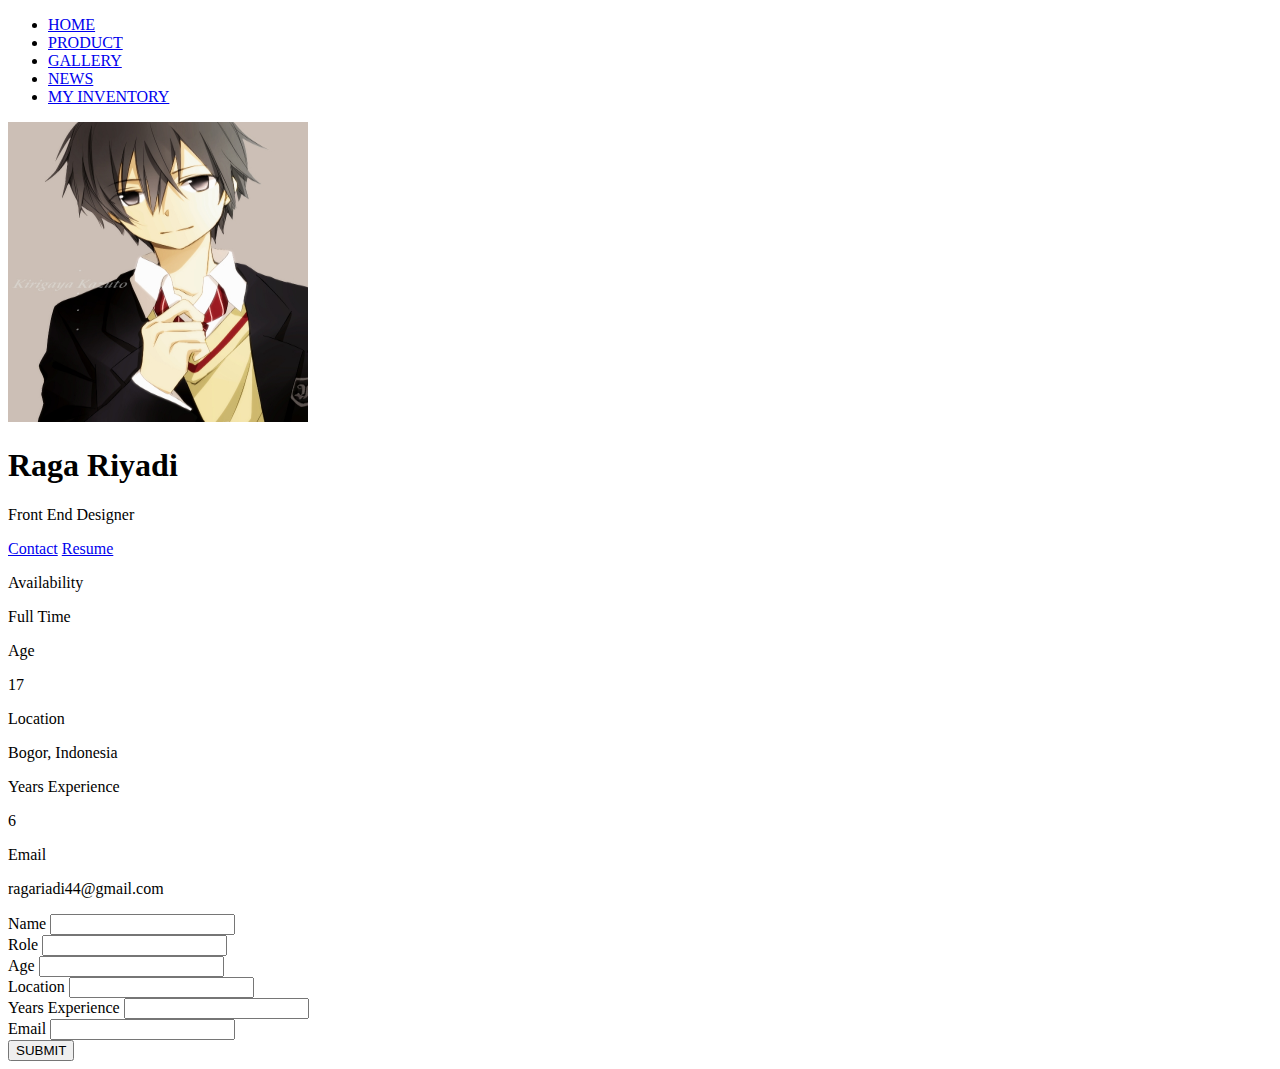
<file: css/scource 1/index.html>
<!DOCTYPE html>
<html>
<head>
	<title>Profil Saya</title>
	
	<title>Profile Page</title>
	<link rel="stylesheet"  href="style.css">

</head>
<body>
	<nav>
		<ul>
			<li><a href="#">HOME</a></li>
			<li><a href="#">PRODUCT</a></li>
			<li><a href="#">GALLERY</a></li>
			<li><a href="#">NEWS</a></li>
			<li><a href="#">MY INVENTORY</a></li>
		</ul>
	</nav>

	<section>
		<div>
			<img id="arkademy-class"  src="profile.jpg" alt="Gambar Profile">
		</div>
		<div>
			<h1>Raga Riyadi</h1>
			<p>Front End Designer</p>
			<a href="#">Contact</a>
			<a href="#">Resume</a>
		</div>
		<div>
			<div>
				<p>Availability</p>
				<p>Full Time</p>
			</div>
			<div>
				<p>Age</p>
				<p>17</p>
			</div>
			<div>
				<p>Location</p>
				<p>Bogor, Indonesia</p>
			</div>
			<div>
				<p>Years Experience</p>
				<p>6</p>
			</div>
			<div>
				<p>Email</p>
				<p>ragariadi44@gmail.com</p>
			</div>
		</div>
	</section>

<section>
	<form method "#" "#">
		<div>
			<label>Name</label>
			<input type="text" name="name" >
		</div>
		<div>
			<label>Role</label>
			<input type="text" name="role">
		</div>
		<div>
			<label>Age</label>
			<input type="number" name="age">
		</div>
		<div>
			<label>Location</label>
			<input type="text" name="location">
		</div>
		<div>
			<label>Years Experience</label>
			<input type="text" name="years">
		</div>
		<div>
			<label>Email</label>
			<input type="text" name="email">
		</div>
		<div>
			<input type="submit" name="submit" value="SUBMIT">
		</div>
	</form>	
</section>

</body>
</html>
</file>
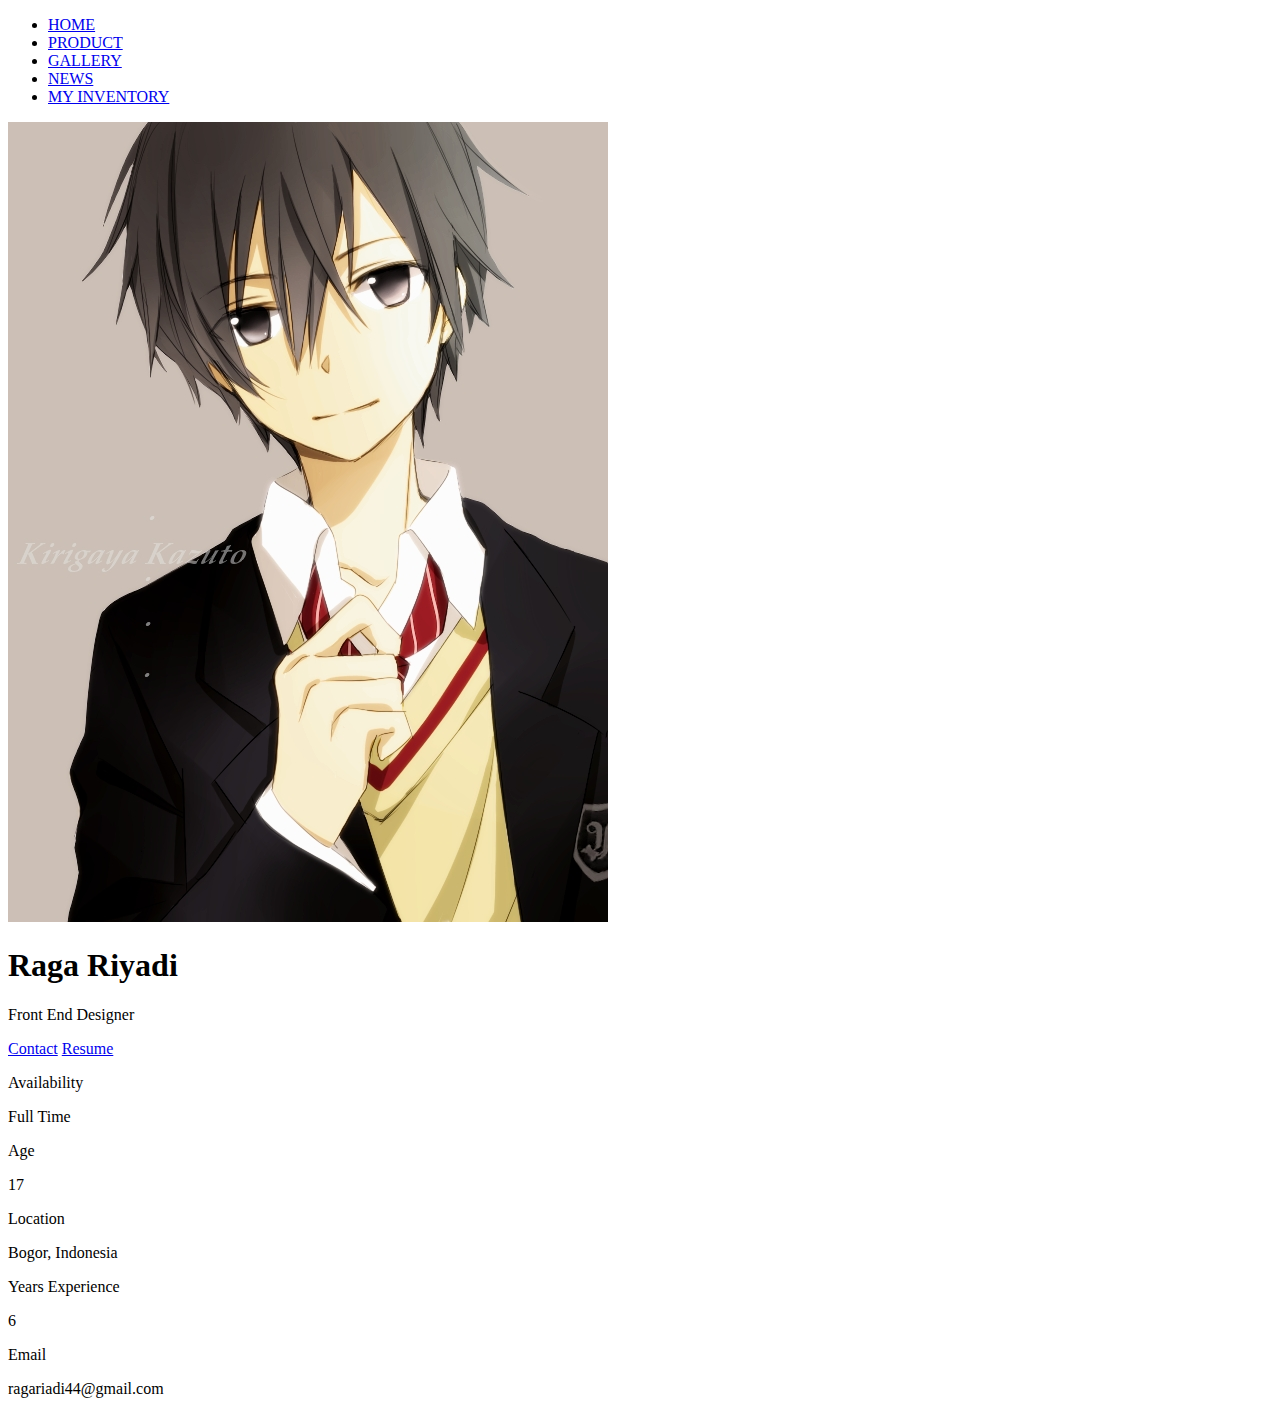
<file: html/scour 3/index.html>
<!DOCTYPE html>
<html>
<head>
	<title>Profil Saya</title>
</head>
<body>
	<nav>
		<ul>
			<li><a href="#">HOME</a></li>
			<li><a href="#">PRODUCT</a></li>
			<li><a href="#">GALLERY</a></li>
			<li><a href="#">NEWS</a></li>
			<li><a href="#">MY INVENTORY</a></li>
		</ul>
	</nav>

	<section>
		<div>
			<img src="profile.jpg" alt="Gambar Profile">
		</div>
		<div>
			<h1>Raga Riyadi</h1>
			<p>Front End Designer</p>
			<a href="#">Contact</a>
			<a href="#">Resume</a>
		</div>
		<div>
			<div>
				<p>Availability</p>
				<p>Full Time</p>
			</div>
			<div>
				<p>Age</p>
				<p>17</p>
			</div>
			<div>
				<p>Location</p>
				<p>Bogor, Indonesia</p>
			</div>
			<div>
				<p>Years Experience</p>
				<p>6</p>
			</div>
			<div>
				<p>Email</p>
				<p>ragariadi44@gmail.com</p>
			</div>
		</div>
	</section>



</body>
</html>
</file>
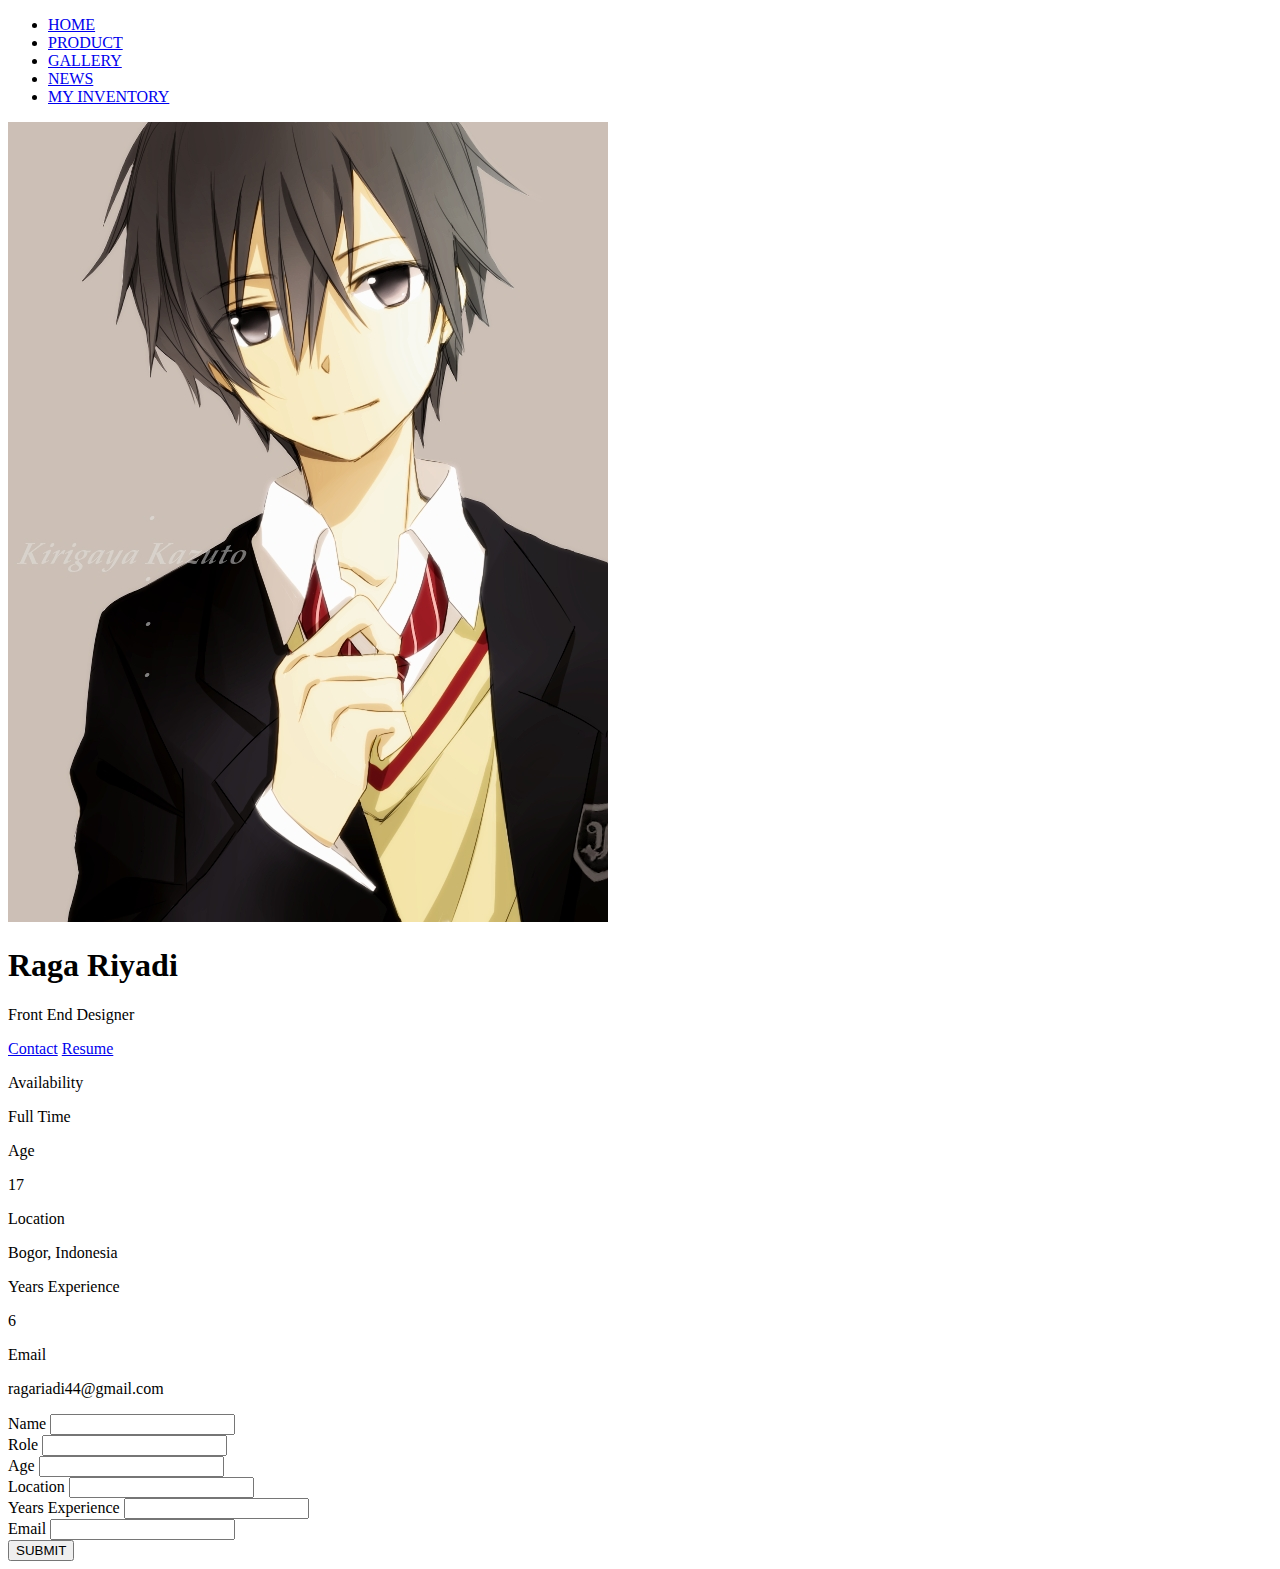
<file: html/scour 4/index.html>
<!DOCTYPE html>
<html>
<head>
	<title>Profil Saya</title>
</head>
<body>
	<nav>
		<ul>
			<li><a href="#">HOME</a></li>
			<li><a href="#">PRODUCT</a></li>
			<li><a href="#">GALLERY</a></li>
			<li><a href="#">NEWS</a></li>
			<li><a href="#">MY INVENTORY</a></li>
		</ul>
	</nav>

	<section>
		<div>
			<img src="profile.jpg" alt="Gambar Profile">
		</div>
		<div>
			<h1>Raga Riyadi</h1>
			<p>Front End Designer</p>
			<a href="#">Contact</a>
			<a href="#">Resume</a>
		</div>
		<div>
			<div>
				<p>Availability</p>
				<p>Full Time</p>
			</div>
			<div>
				<p>Age</p>
				<p>17</p>
			</div>
			<div>
				<p>Location</p>
				<p>Bogor, Indonesia</p>
			</div>
			<div>
				<p>Years Experience</p>
				<p>6</p>
			</div>
			<div>
				<p>Email</p>
				<p>ragariadi44@gmail.com</p>
			</div>
		</div>
	</section>

<section>
	<form method "#" "#">
		<div>
			<label>Name</label>
			<input type="text" name="name" >
		</div>
		<div>
			<label>Role</label>
			<input type="text" name="role">
		</div>
		<div>
			<label>Age</label>
			<input type="number" name="age">
		</div>
		<div>
			<label>Location</label>
			<input type="text" name="location">
		</div>
		<div>
			<label>Years Experience</label>
			<input type="text" name="years">
		</div>
		<div>
			<label>Email</label>
			<input type="text" name="email">
		</div>
		<div>
			<input type="submit" name="submit" value="SUBMIT">
		</div>
	</form>	
</section>

</body>
</html>
</file>
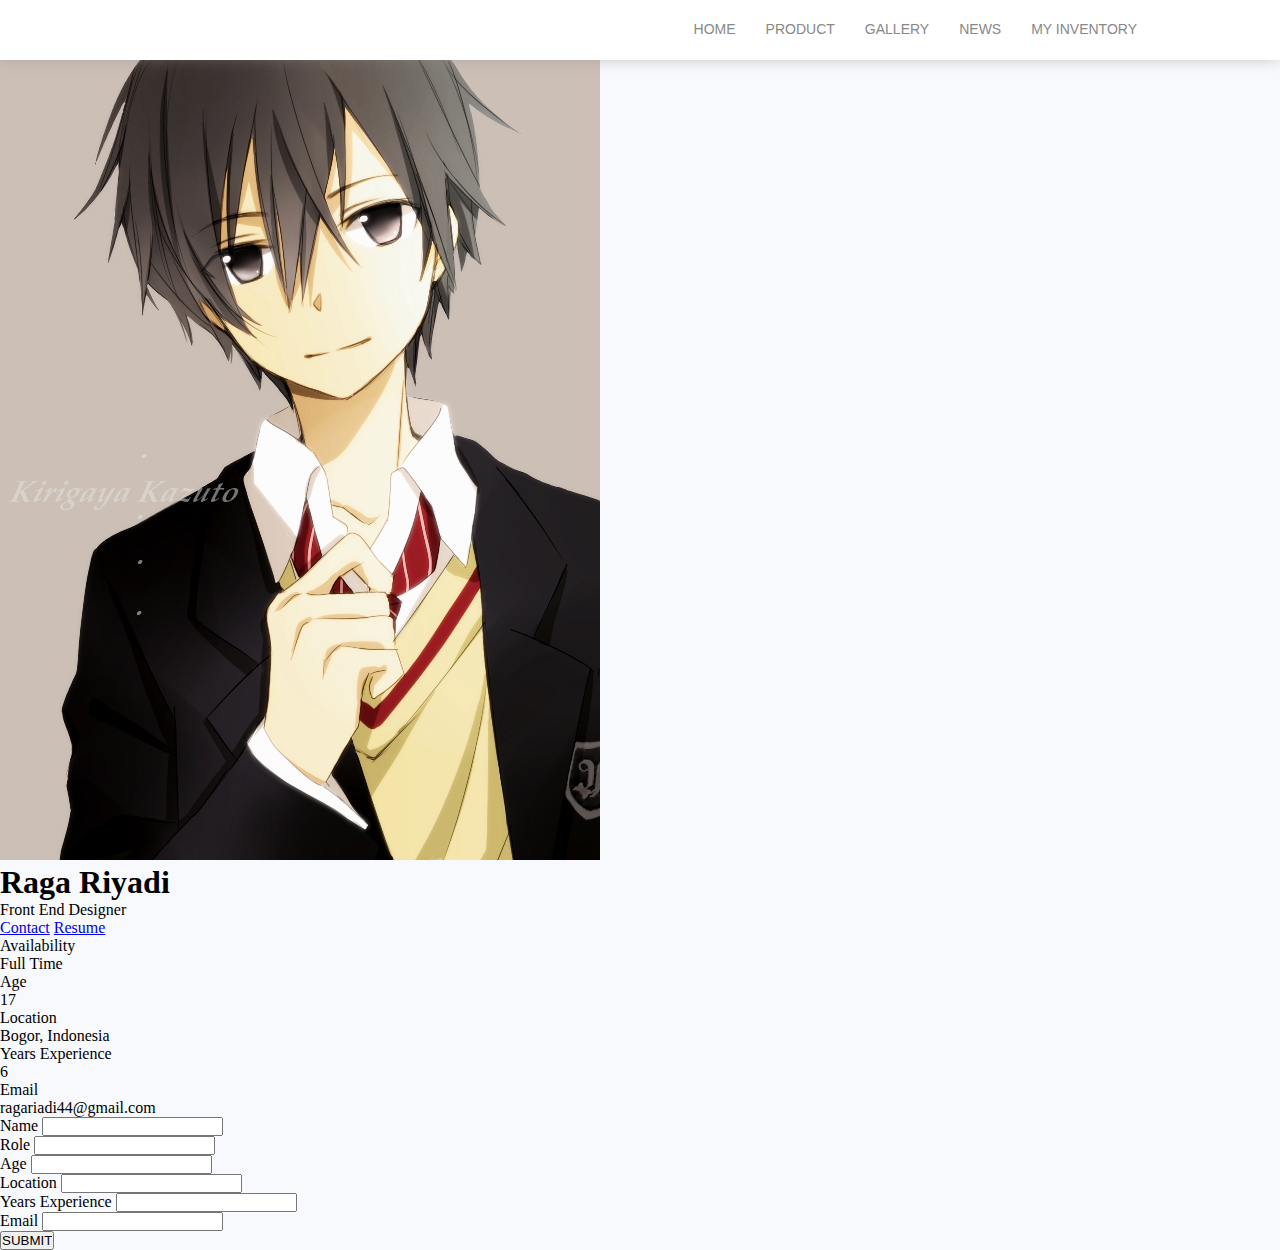
<file: css/scource 2/assets/index.html>
<!DOCTYPE html>
<html>
<head>
	<title>Profil Saya</title>
	
	<title>Profile Page</title>
	<link rel="stylesheet"  href="css/style.css">
 
</head>
<body>
	<nav>
		<dir class="menu-mobile">
			<a href="#">Menu</a>
		</dir>
		<ul>
			<li><a href="#">HOME</a></li>
			<li><a href="#">PRODUCT</a></li>
			<li><a href="#">GALLERY</a></li>
			<li><a href="#">NEWS</a></li>
			<li><a href="#">MY INVENTORY</a></li>
		</ul>
	</nav>

	<section>
		<div>
			<img id="arkademy-class"  src="img/profile.jpg" alt="Gambar Profile">
		</div>
		<div>
			<h1>Raga Riyadi</h1>
			<p>Front End Designer</p>
			<a href="#">Contact</a>
			<a href="#">Resume</a>
		</div>
		<div>
			<div>
				<p>Availability</p>
				<p>Full Time</p>
			</div>
			<div>
				<p>Age</p>
				<p>17</p>
			</div>
			<div>
				<p>Location</p>
				<p>Bogor, Indonesia</p>
			</div>
			<div>
				<p>Years Experience</p>
				<p>6</p>
			</div>
			<div>
				<p>Email</p>
				<p>ragariadi44@gmail.com</p>
			</div>
		</div>
	</section>

<section>
	<form method "#" "#">
		<div>
			<label>Name</label>
			<input type="text" name="name" >
		</div>
		<div>
			<label>Role</label>
			<input type="text" name="role">
		</div>
		<div>
			<label>Age</label>
			<input type="number" name="age">
		</div>
		<div>
			<label>Location</label>
			<input type="text" name="location">
		</div>
		<div>
			<label>Years Experience</label>
			<input type="text" name="years">
		</div>
		<div>
			<label>Email</label>
			<input type="text" name="email">
		</div>
		<div>
			<input type="submit" name="submit" value="SUBMIT">
		</div>
	</form>	
</section>

</body>
</html>
</file>
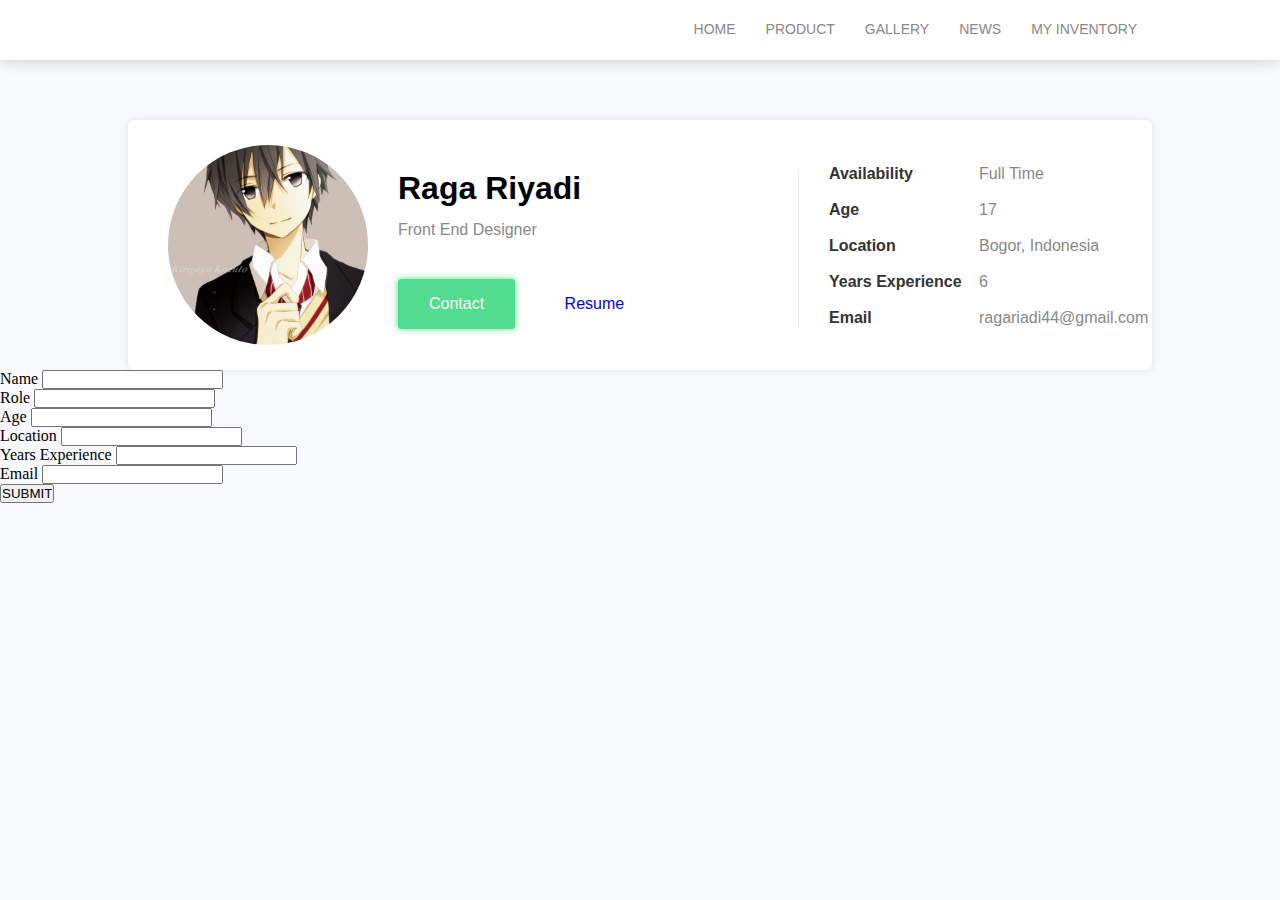
<file: css/scource 3/assets/index.html>
<!DOCTYPE html>
<html>
<head>
	<title>Profil Saya</title>
	
	<title>Profile Page</title>
	<link rel="stylesheet"  href="css/style.css">
 
</head>
<body>
	<nav>
		<dir class="menu-mobile">
			<a href="#">Menu</a>
		</dir>
		<ul>
			<li><a href="#">HOME</a></li>
			<li><a href="#">PRODUCT</a></li>
			<li><a href="#">GALLERY</a></li>
			<li><a href="#">NEWS</a></li>
			<li><a href="#">MY INVENTORY</a></li>
		</ul>
	</nav>

	<section id="box-profile">
		<div class="img-profile">
			<div class="photo" style="background-image: url(img/profile.jpg);"></div>
		</div>
		<div class="description">
			<h1>Raga Riyadi</h1>
			<p>Front End Designer</p>
			<a href="#" class="button bg-green">Contact</a>
			<a href="#" class="button border-blue">Resume</a>
		</div>
		<div class="information">
			<div class="data">
				<p class="field">Availability</p>
				<p class="text-gray">Full Time</p>
			</div>
			<div class="data">
				<p class="field">Age</p>
				<p class="text-gray">17</p>
			</div>
			<div class="data">
				<p class="field">Location</p>
				<p class="text-gray">Bogor, Indonesia</p>
			</div> 
			<div class="data">
				<p class="field">Years Experience</p>
				<p class="text-gray">6</p>
			</div>
			<div class="data">
				<p class="field">Email</p>
				<p class="text-gray">ragariadi44@gmail.com</p>
			</div>
		</div>
	</section>

<section>
	<form method "#" "#">
		<div>
			<label>Name</label>
			<input type="text" name="name" >
		</div>
		<div>
			<label>Role</label>
			<input type="text" name="role">
		</div>
		<div>
			<label>Age</label>
			<input type="number" name="age">
		</div>
		<div>
			<label>Location</label>
			<input type="text" name="location">
		</div>
		<div>
			<label>Years Experience</label>
			<input type="text" name="years">
		</div>
		<div>
			<label>Email</label>
			<input type="text" name="email">
		</div>
		<div>
			<input type="submit" name="submit" value="SUBMIT">
		</div>
	</form>	
</section>

</body>
</html>
</file>
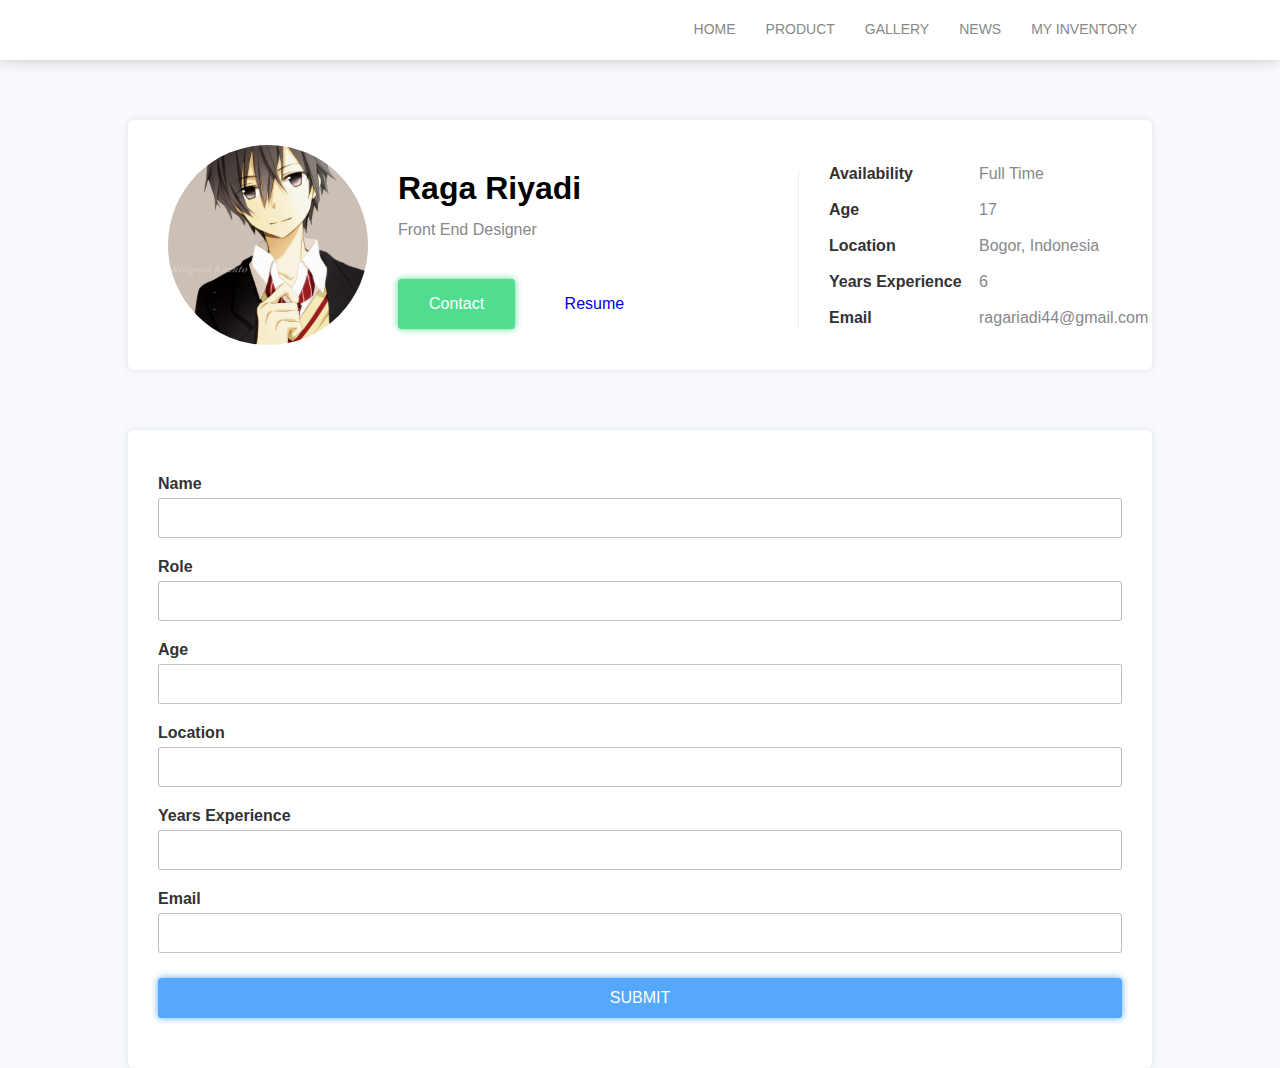
<file: css/scource 4/assets/index.html>
<!DOCTYPE html>
<html>
<head>
	<title>Profil Saya</title>
	
	<title>Profile Page</title>
	<link rel="stylesheet"  href="css/style.css">
 
</head>
<body>
	<nav>
		<dir class="menu-mobile">
			<a href="#">Menu</a>
		</dir>
		<ul>
			<li><a href="#">HOME</a></li>
			<li><a href="#">PRODUCT</a></li>
			<li><a href="#">GALLERY</a></li>
			<li><a href="#">NEWS</a></li>
			<li><a href="#">MY INVENTORY</a></li>
		</ul>
	</nav>

	<section id="box-profile">
		<div class="img-profile">
			<div class="photo" style="background-image: url(img/profile.jpg);"></div>
		</div>
		<div class="description">
			<h1>Raga Riyadi</h1>
			<p>Front End Designer</p>
			<a href="#" class="button bg-green">Contact</a>
			<a href="#" class="button border-blue">Resume</a>
		</div>
		<div class="information">
			<div class="data">
				<p class="field">Availability</p>
				<p class="text-gray">Full Time</p>
			</div>
			<div class="data">
				<p class="field">Age</p>
				<p class="text-gray">17</p>
			</div>
			<div class="data">
				<p class="field">Location</p>
				<p class="text-gray">Bogor, Indonesia</p>
			</div> 
			<div class="data">
				<p class="field">Years Experience</p>
				<p class="text-gray">6</p>
			</div>
			<div class="data">
				<p class="field">Email</p>
				<p class="text-gray">ragariadi44@gmail.com</p>
			</div>
		</div>
	</section>

<section id="input-form">
	<form method "#" "#">
		<div class="form">
			<label>Name</label>
			<input type="text" name="name" >
		</div>
		<div class="form">
			<label>Role</label>
			<input type="text" name="role">
		</div>
		<div class="form">
			<label>Age</label>
			<input type="number" name="age">
		</div>
		<div class="form">
			<label>Location</label>
			<input type="text" name="location">
		</div>
		<div class="form">
			<label>Years Experience</label>
			<input type="text" name="years">
		</div>
		<div class="form">
			<label>Email</label>
			<input type="text" name="email">
		</div>
		<div class="form">
			<input type="submit" name="submit" value="SUBMIT" class="bg-blue">
		</div>
	</form>	
</section>

</body>
</html>
</file>
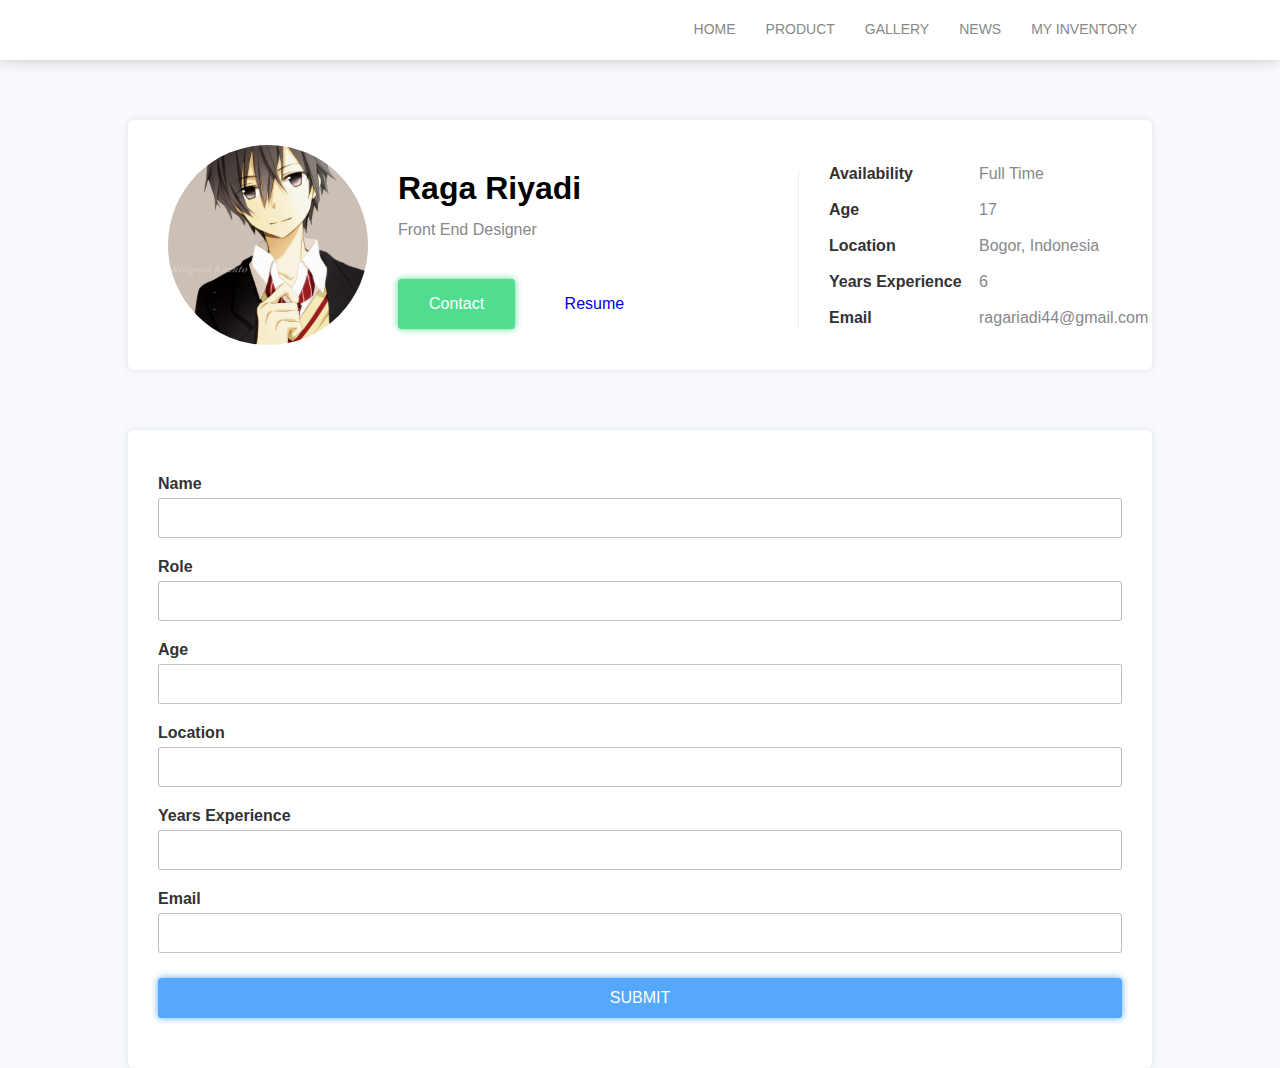
<file: css/scource 5/assets/index.html>
<!DOCTYPE html>
<html>
<head>
	<title>Profile Page</title>
	<meta name="viewport" content="width=device-width,initial-scale=1.0">
	<link rel="stylesheet"  href="css/style.css">
 
</head>
<body>
	<nav>
		<dir class="menu-mobile">
			<a href="#">Menu</a>
		</dir>
		<ul>
			<li><a href="#">HOME</a></li>
			<li><a href="#">PRODUCT</a></li>
			<li><a href="#">GALLERY</a></li>
			<li><a href="#">NEWS</a></li>
			<li><a href="#">MY INVENTORY</a></li>
		</ul>
	</nav>

	<section id="box-profile">
		<div class="img-profile">
			<div class="photo" style="background-image: url(img/profile.jpg);"></div>
		</div>
		<div class="description">
			<h1>Raga Riyadi</h1>
			<p>Front End Designer</p>
			<a href="#" class="button bg-green">Contact</a>
			<a href="#" class="button border-blue">Resume</a>
		</div>
		<div class="information">
			<div class="data">
				<p class="field">Availability</p>
				<p class="text-gray">Full Time</p>
			</div>
			<div class="data">
				<p class="field">Age</p>
				<p class="text-gray">17</p>
			</div>
			<div class="data">
				<p class="field">Location</p>
				<p class="text-gray">Bogor, Indonesia</p>
			</div> 
			<div class="data">
				<p class="field">Years Experience</p>
				<p class="text-gray">6</p>
			</div>
			<div class="data">
				<p class="field">Email</p>
				<p class="text-gray">ragariadi44@gmail.com</p>
			</div>
		</div>
	</section>

<section id="input-form">
	<form method "#" "#">
		<div class="form">
			<label>Name</label>
			<input type="text" name="name" >
		</div>
		<div class="form">
			<label>Role</label>
			<input type="text" name="role">
		</div>
		<div class="form">
			<label>Age</label>
			<input type="number" name="age">
		</div>
		<div class="form">
			<label>Location</label>
			<input type="text" name="location">
		</div>
		<div class="form">
			<label>Years Experience</label>
			<input type="text" name="years">
		</div>
		<div class="form">
			<label>Email</label>
			<input type="text" name="email">
		</div>
		<div class="form">
			<input type="submit" name="submit" value="SUBMIT" class="bg-blue">
		</div>
	</form>	
</section>

</body>
</html>
</file>
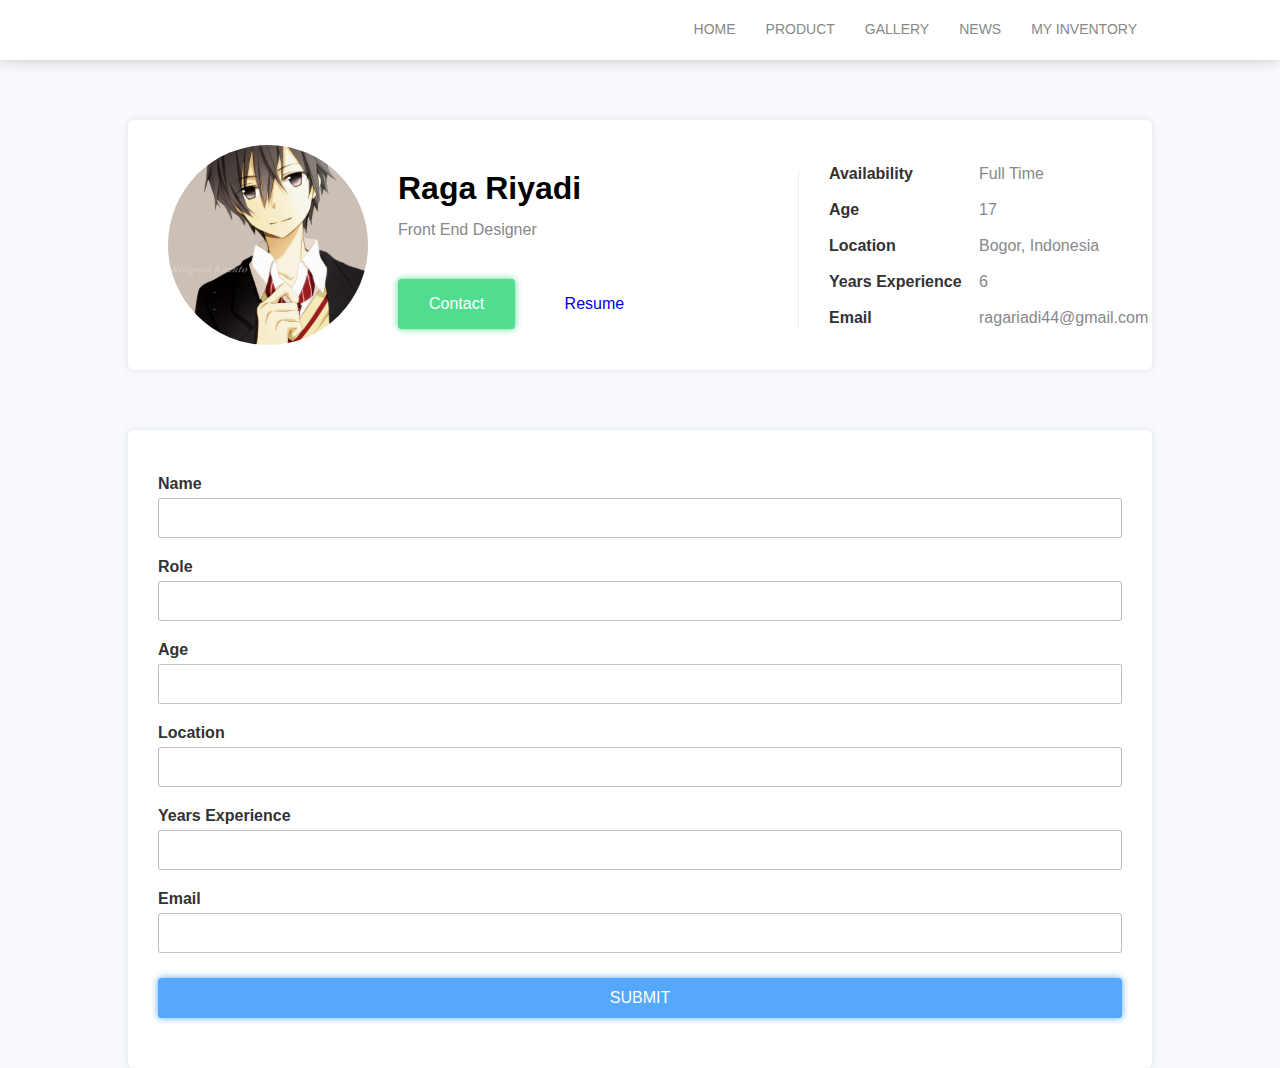
<file: Java Script/scource 1/assets/index.html>
<!DOCTYPE html>
<html>
<head>
	<title>Profile Page</title>
	<meta name="viewport" content="width=device-width,initial-scale=1.0">
	<link rel="stylesheet"  href="css/style.css">
</head>
<body>
	<nav>
		<dir class="menu-mobile">
			<a href="#" onclick="showMenu()">Menu</a>
		</dir>
		<ul id="menu">
			<li><a href="#">HOME</a></li>
			<li><a href="#">PRODUCT</a></li>
			<li><a href="#">GALLERY</a></li>
			<li><a href="#">NEWS</a></li>
			<li><a href="#">MY INVENTORY</a></li>
		</ul>
	</nav>

	<section id="box-profile">
		<div class="img-profile">
			<div class="photo" style="background-image: url(img/profile.jpg);"></div>

		</div>
		<div class="description">
			<h1>Raga Riyadi</h1>
			<p>Front End Designer</p>
			<a href="#" class="button bg-green">Contact</a>
			<a href="#" class="button border-blue">Resume</a>
		</div>
		<div class="information">
			<div class="data">
				<p class="field">Availability</p>
				<p class="text-gray">Full Time</p>
			</div>
			<div class="data">
				<p class="field">Age</p>
				<p class="text-gray">17</p>
			</div>
			<div class="data">
				<p class="field">Location</p>
				<p class="text-gray">Bogor, Indonesia</p>
			</div> 
			<div class="data">
				<p class="field">Years Experience</p>
				<p class="text-gray">6</p>
			</div>
			<div class="data">
				<p class="field">Email</p>
				<p class="text-gray">ragariadi44@gmail.com</p>
			</div>
		</div>
	</section>

<section id="input-form">
	<form method "#" "#">
		<div class="form">
			<label>Name</label>
			<input type="text" name="name" >
		</div>
		<div class="form">
			<label>Role</label>
			<input type="text" name="role">
		</div>
		<div class="form">
			<label>Age</label>
			<input type="number" name="age">
		</div>
		<div class="form">
			<label>Location</label>
			<input type="text" name="location">
		</div>
		<div class="form">
			<label>Years Experience</label>
			<input type="text" name="years">
		</div>
		<div class="form">
			<label>Email</label>
			<input type="text" name="email">
		</div>
		<div class="form">
			<input type="submit" name="submit" value="SUBMIT" class="bg-blue">
		</div>
	</form>	
</section>

<script>
	function showMenu(){
		var menu = document.getElementById("menu");
		var box = document.getElementById("box-profile");

		if(menu.style.display === "block"){
			menu.style.display = "none";
			box.style.paddingTop = "0px";
		}else{
			menu.style.display = "block";
			box.style.paddingTop = "125px";
		}
	}
</script>


</body>
</html>
</file>
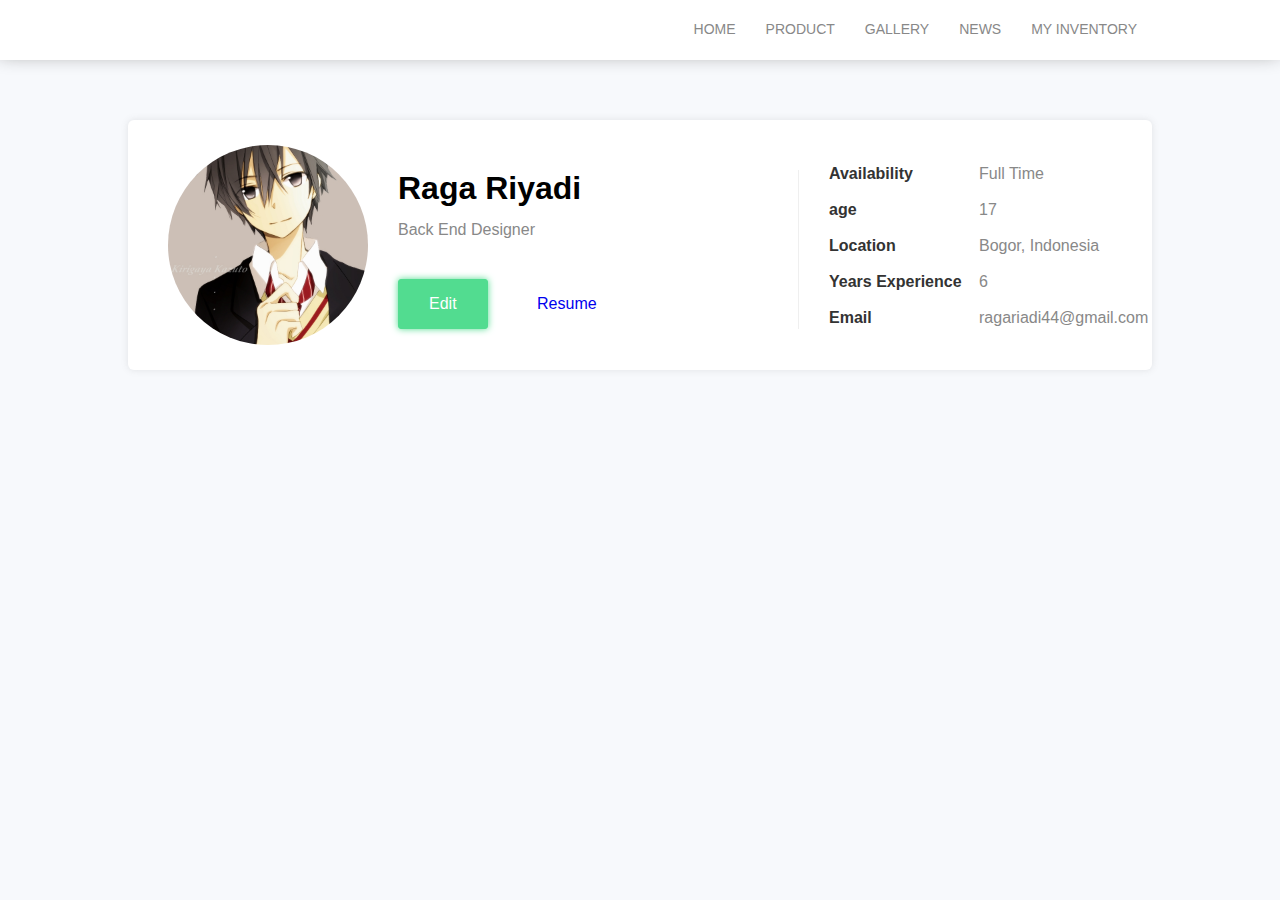
<file: Java Script/scource 2/assets/index.html>
<!DOCTYPE html>
<html>
<head>
	<title>Profile Page</title>
	<meta name="viewport" content="width=device-width,initial-scale=1.0">
	<link rel="stylesheet"  href="css/style.css">
</head>
<body>
	<nav>
		<dir class="menu-mobile">
			<a href="#" onclick="showMenu()">Menu</a>
		</dir>
		<ul id="menu">
			<li><a href="#">HOME</a></li>
			<li><a href="#">PRODUCT</a></li>
			<li><a href="#">GALLERY</a></li>
			<li><a href="#">NEWS</a></li>
			<li><a href="#">MY INVENTORY</a></li>
		</ul>
	</nav>

	<section id="box-profile">
		<div class="img-profile">
			<div class="photo" style="background-image: url(img/profile.jpg);"></div>

		</div>
		<div class="description">
			<h1 id="pName">Raga Riyadi</h1>
			<p id="pRole">Back End Designer</p>
			<a href="#input-form" class="button bg-green" onclick="editForm()">Edit</a>
			<a href="#" class="button border-blue">Resume</a>
		</div>
		<div class="information">
			<div class="data">
				<p class="field">Availability</p>
				<p id="pAvailable" class="text-gray">Full Time</p>
			</div>
			<div class="data">
				<p class="field">age</p>
				<p id="pAge" class="text-gray">17</p>
			</div>
			<div class="data">
				<p class="field">Location</p>
				<p id="pLocation" class="text-gray">Bogor, Indonesia</p>
			</div>
			<div class="data">
				<p class="field">Years Experience</p>
				<p id="pExperience" class="text-gray">6</p>
			</div>
			<div class="data">
				<p class="field">Email</p>
				<p id="pEmail" class="text-gray">ragariadi44@gmail.com</p>
			</div>
		</div>
	</section>

	<section id="input-form">
		<!--<form method="#" action="#">-->
			<div class="form">
				<label>Name</label>
				<input id="inpName" type="text" name="name">
			</div>
			<div class="form">
				<label>Role</label>
				<input id="inpRole" type="text" name="role">
			</div>
			<div class="form">
				<label>Availability</label>
				<input id="inpAvailability" type="text" name="availability">
			</div>
			<div class="form">
				<label>Age</label>
				<input id="inpAge" type="number" name="age">
			</div>
			<div class="form">
				<label>Location</label>
				<input id="inpLocation" type="text" name="location">
			</div>
			<div class="form">
				<label>Years Experience</label>
				<input id="inpYears" type="number" name="years">
			</div>
			<div class="form">
				<label>Email</label>
				<input id="inpEmail" type="email" name="email">
			</div>
			<div>
				<input onclick="simpanForm()" type="submit" name="submit" value="SUBMIT" class="bg-blue">
			</div>
		<!-- </form> -->

	</section>

<script>
	var formMenu = document.getElementById("input-form");
	formMenu.style.display = "none";

	function editForm(){
		if (formMenu.style.display === "none"){
			formMenu.style.display = "block";
		}else{
			formMenu.style.display = "none";
		}

		var name = document.getElementById("pName").innerHTML;
		var role = document.getElementById("pRole").innerHTML;
		var available = document.getElementById("pAvailable").innerHTML;
		var age = document.getElementById("pAge").innerHTML;
		var location = document.getElementById("pLocation").innerHTML;
		var experience = document.getElementById("pExperience").innerHTML;
		var email = document.getElementById("pEmail").innerHTML;

		document.getElementById("inpName").value = name;
		document.getElementById("inpRole").value = role;
		document.getElementById("inpAvailability").value = available;
		document.getElementById("inpAge").value = age;
		document.getElementById("inpLocation").value = location;
		document.getElementById("inpYears").value = experience;
		document.getElementById("inpEmail").value = email;
	}

	function simpanForm(){
	
	}

	function showMenu(){
		var menu = document.getElementById("menu");
		var box = document.getElementById("box-profile");

		if(menu.style.display === "block"){
			menu.style.display = "none";
			box.style.paddingTop = "0px";
		}else{
			menu.style.display = "block";
			box.style.paddingTop = "125px";
		}
	}


</script>
</body>
</html>
</file>
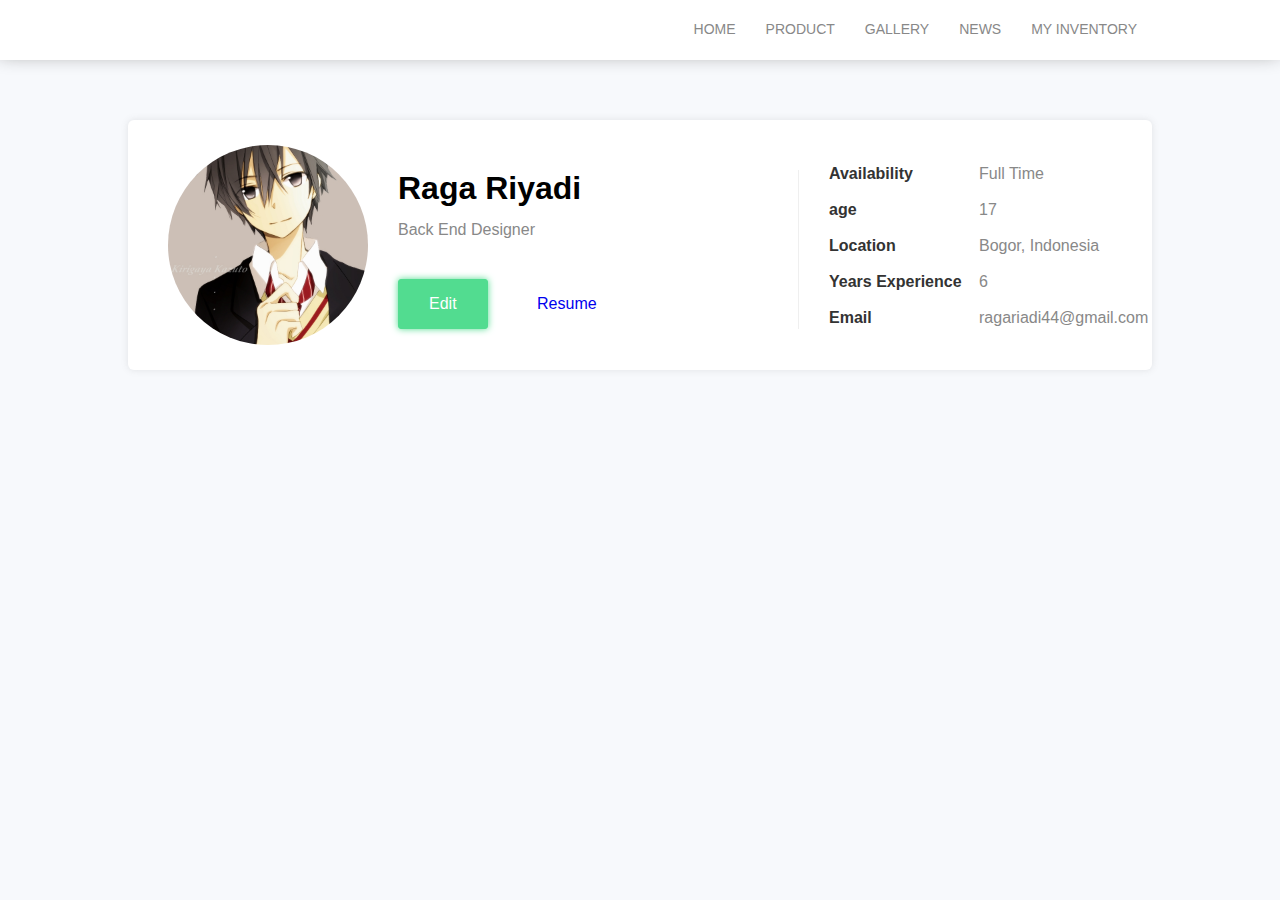
<file: Java Script/scource 3/assets/index.html>
<!DOCTYPE html>
<html>
<head>
	<title>Profile Page</title>
	<meta name="viewport" content="width=device-width,initial-scale=1.0">
	<link rel="stylesheet"  href="css/style.css">
</head>
<body>
	<nav>
		<dir class="menu-mobile">
			<a href="#" onclick="showMenu()">Menu</a>
		</dir>
		<ul id="menu">
			<li><a href="#">HOME</a></li>
			<li><a href="#">PRODUCT</a></li>
			<li><a href="#">GALLERY</a></li>
			<li><a href="#">NEWS</a></li>
			<li><a href="#">MY INVENTORY</a></li>
		</ul>
	</nav>

	<section id="box-profile">
		<div class="img-profile">
			<div class="photo" style="background-image: url(img/profile.jpg);"></div>

		</div>
		<div class="description">
			<h1 id="pName">Raga Riyadi</h1>
			<p id="pRole">Back End Designer</p>
			<a href="#input-form" class="button bg-green" onclick="editForm()">Edit</a>
			<a href="#" class="button border-blue">Resume</a>
		</div>
		<div class="information">
			<div class="data">
				<p class="field">Availability</p>
				<p id="pAvailable" class="text-gray">Full Time</p>
			</div>
			<div class="data">
				<p class="field">age</p>
				<p id="pAge" class="text-gray">17</p>
			</div>
			<div class="data">
				<p class="field">Location</p>
				<p id="pLocation" class="text-gray">Bogor, Indonesia</p>
			</div>
			<div class="data">
				<p class="field">Years Experience</p>
				<p id="pExperience" class="text-gray">6</p>
			</div>
			<div class="data">
				<p class="field">Email</p>
				<p id="pEmail" class="text-gray">ragariadi44@gmail.com</p>
			</div>
		</div>
	</section>

	<section id="input-form">
		<!--<form method="#" action="#">-->
			<div class="form">
				<label>Name</label>
				<input id="inpName" type="text" name="name">
			</div>
			<div class="form">
				<label>Role</label>
				<input id="inpRole" type="text" name="role">
			</div>
			<div class="form">
				<label>Availability</label>
				<input id="inpAvailability" type="text" name="availability">
			</div>
			<div class="form">
				<label>Age</label>
				<input id="inpAge" type="number" name="age">
			</div>
			<div class="form">
				<label>Location</label>
				<input id="inpLocation" type="text" name="location">
			</div>
			<div class="form">
				<label>Years Experience</label>
				<input id="inpYears" type="number" name="years">
			</div>
			<div class="form">
				<label>Email</label>
				<input id="inpEmail" type="email" name="email">
			</div>
			<div>
				<input onclick="simpanForm()" type="submit" name="submit" value="SUBMIT" class="bg-blue">
			</div>
		<!-- </form> -->

	</section>

<script>
	var formMenu = document.getElementById("input-form");
	formMenu.style.display = "none";

	function editForm(){
		if (formMenu.style.display === "none"){
			formMenu.style.display = "block";
		}else{
			formMenu.style.display = "none";
		}

		var name = document.getElementById("pName").innerHTML;
		var role = document.getElementById("pRole").innerHTML;
		var available = document.getElementById("pAvailable").innerHTML;
		var age = document.getElementById("pAge").innerHTML;
		var location = document.getElementById("pLocation").innerHTML;
		var experience = document.getElementById("pExperience").innerHTML;
		var email = document.getElementById("pEmail").innerHTML;

		document.getElementById("inpName").value = name;
		document.getElementById("inpRole").value = role;
		document.getElementById("inpAvailability").value = available;
		document.getElementById("inpAge").value = age;
		document.getElementById("inpLocation").value = location;
		document.getElementById("inpYears").value = experience;
		document.getElementById("inpEmail").value = email;
	}

	function simpanForm(){
		formMenu.style.display = "none";
		var name = document.getElementById("inpName").value;
		var role = document.getElementById("inpRole").value;
		var available = document.getElementById("inpAvailability").value;
		var age = document.getElementById("inpAge").value;
		var location = document.getElementById("inpLocation").value;
		var experience = document.getElementById("inpYears").value;
		var email = document.getElementById("inpEmail").value;

		document.getElementById("pName").innerHTML = name;
		document.getElementById("pRole").innerHTML = role;
		document.getElementById("pAvailable").innerHTML = available;
		document.getElementById("pAge").innerHTML = age;
		document.getElementById("pLocation").innerHTML =location;
		document.getElementById("pExperience").innerHTML = experience;
		document.getElementById("pEmail").innerHTML = email;

	}

	function showMenu(){
		var menu = document.getElementById("menu");
		var box = document.getElementById("box-profile");

		if(menu.style.display === "block"){
			menu.style.display = "none";
			box.style.paddingTop = "0px";
		}else{
			menu.style.display = "block";
			box.style.paddingTop = "125px";
		}
	}


</script>
</body>
</html>
</file>
<file: css/scource 1/style.css>
#arkademy-class{
	height: 300px;
	width: 300px;
}
</file>
<file: css/scource 2/assets/css/style.css>
*, body{
	margin: 0;
	padding: 0;
}

body{
	background-color: #f7f9fc; 
}

/* navbar */
nav{
	position: relative;
	width: 100%;
	height: 60px;
	background-color: #fff;
	box-shadow: -1px -7px 20px 0px #888;
}
nav ul{
	position: relative;
	top: 20px;
	margin: 0;
	float: right;
	right: 10%;
}
nav ul li{
	float: left;
	display: block;
	margin: 0px 15px 0px 15px;
}
nav ul li a{
	text-decoration: none;
	color: #888;
	font-family: 'Helvetica', sans-serif;
	font-size: 14px;
}
nav ul li a:hover{
	color: #55a8fd;
}
.menu-mobile{
	position: relative;
	float: right;
	display: none;
}
.menu-mobile a{
	color: #888;
	font-size: 14px;
	text-transform: uppercase;
	text-decoration: none;
	padding: 5px 10px 5px 10px;
	border: 1px solid #888;
}
</file>
<file: css/scource 3/assets/css/style.css>
*, body{
	margin: 0;
	padding: 0;
}

body{
	background-color: #f7f9fc; 
}

/* color */
.bg-green{
	background-color: #52dc90;
	color: #fff;
	box-shadow: 0 0 7px 0px #52dc90;
	border: 1px solid #52dc90;
}
.bg-blue{
	background-color: #55a8fd;
	color: #fff;
	box-shadow: 0 0 7px 0px #55a8fd;
	border: 1px solid #55a8fd;
}
/* component */
.text-black{
	color: #333;
}
.text-gray{
	color: #888;
}
.button{
	position: relative;
	padding: 15px 30px 15px 30px;
	text-decoration: none;
	display: inline-block;
	margin-right: 15px;
	border-radius: 3px;
}

/* navbar */
nav{
	position: relative;
	width: 100%;
	height: 60px;
	background-color: #fff;
	box-shadow: -1px -7px 20px 0px #888;
}
nav ul{
	position: relative;
	top: 20px;
	margin: 0;
	float: right;
	right: 10%;
}
nav ul li{
	float: left;
	display: block;
	margin: 0px 15px 0px 15px;
}
nav ul li a{
	text-decoration: none;
	color: #888;
	font-family: 'Helvetica', sans-serif;
	font-size: 14px;
}
nav ul li a:hover{
	color: #55a8fd;
}
.menu-mobile{
	position: relative;
	float: right;
	display: none;
}
.menu-mobile a{
	color: #888;
	font-size: 14px;
	text-transform: uppercase;
	text-decoration: none;
	padding: 5px 10px 5px 10px;
	border: 1px solid #888;
}

/* profile section */
section#box-profile{
	position: relative;
	width: 80%;
	min-height: 250px;
	margin-left: 10%;
	margin-right: 10%;
	margin-top: 60px;
	border-radius: 6px;
	background-color: #fff;
	box-shadow: 0 0 7px 0px rgba(136, 136, 136, 0.2)
}
#box-profile .img-profile{
	position: relative;
	display: inline-block;
	width: 200px;
	height: 200px;
	border-radius: 300px;
	float: left;
	top: 25px;
	margin-left: 40px;
}
.img-profile .photo{
	height: 100%;
	background-size: 100%;
	background-repeat: no-repeat;
	background-position: 0px -20px;
	border-radius: 300px;
}
.description{
	position: relative;
	width: 400px;
	display: inline-block;
	float: left;
	top: 50px;
	margin-left: 30px;
	font-family: 'Helvetica', sans-serif;
	border-right: 1px solid #efefef;
}
.description h1{
	font-size: 32px;
	margin-bottom: 14px;
}
.description p{
	color: #888;
}
.description .button{
	margin-top: 40px;
}

.information{
	position: relative;
	display: inline-block;
	float: left;
	font-family: 'Helvetica', sans-serif;
	top: 45px;
	margin-left: 30px;
}
.information .data{
	display: block;
	width: 100%;
	height: 36px;
}
.information p.field{
	font-weight: 600;
	width: 150px;
	color: #333;
}
.information .data p{
	float: left;  
}
</file>
<file: css/scource 4/assets/css/style.css>
*, body{
	margin: 0;
	padding: 0;
}

body{
	background-color: #f7f9fc; 
}

/* color */
.bg-green{
	background-color: #52dc90;
	color: #fff;
	box-shadow: 0 0 7px 0px #52dc90;
	border: 1px solid #52dc90;
}
.bg-blue{
	background-color: #55a8fd;
	color: #fff;
	box-shadow: 0 0 7px 0px #55a8fd;
	border: 1px solid #55a8fd;
}
/* component */
.text-black{
	color: #333;
}
.text-gray{
	color: #888;
}
.button{
	position: relative;
	padding: 15px 30px 15px 30px;
	text-decoration: none;
	display: inline-block;
	margin-right: 15px;
	border-radius: 3px;
}

/* navbar */
nav{
	position: relative;
	width: 100%;
	height: 60px;
	background-color: #fff;
	box-shadow: -1px -7px 20px 0px #888;
}
nav ul{
	position: relative;
	top: 20px;
	margin: 0;
	float: right;
	right: 10%;
}
nav ul li{
	float: left;
	display: block;
	margin: 0px 15px 0px 15px;
}
nav ul li a{
	text-decoration: none;
	color: #888;
	font-family: 'Helvetica', sans-serif;
	font-size: 14px;
}
nav ul li a:hover{
	color: #55a8fd;
}
.menu-mobile{
	position: relative;
	float: right;
	display: none;
}
.menu-mobile a{
	color: #888;
	font-size: 14px;
	text-transform: uppercase;
	text-decoration: none;
	padding: 5px 10px 5px 10px;
	border: 1px solid #888;
}

/* profile section */
section#box-profile{
	position: relative;
	width: 80%;
	min-height: 250px;
	margin-left: 10%;
	margin-right: 10%;
	margin-top: 60px;
	border-radius: 6px;
	background-color: #fff;
	box-shadow: 0 0 7px 0px rgba(136, 136, 136, 0.2)
}
#box-profile .img-profile{
	position: relative;
	display: inline-block;
	width: 200px;
	height: 200px;
	border-radius: 300px;
	float: left;
	top: 25px;
	margin-left: 40px;
}
.img-profile .photo{
	height: 100%;
	background-size: 100%;
	background-repeat: no-repeat;
	background-position: 0px -20px;
	border-radius: 300px;
}
.description{
	position: relative;
	width: 400px;
	display: inline-block;
	float: left;
	top: 50px;
	margin-left: 30px;
	font-family: 'Helvetica', sans-serif;
	border-right: 1px solid #efefef;
}
.description h1{
	font-size: 32px;
	margin-bottom: 14px;
}
.description p{
	color: #888;
}
.description .button{
	margin-top: 40px;
}

.information{
	position: relative;
	display: inline-block;
	float: left;
	font-family: 'Helvetica', sans-serif;
	top: 45px;
	margin-left: 30px;
}
.information .data{
	display: block;
	width: 100%;
	height: 36px;
}
.information p.field{
	font-weight: 600;
	width: 150px;
	color: #333;
}
.information .data p{
	float: left;  
}

/* form */
section#input-form{
	position: relative;
	max-width: 80%;
	margin-left: 10%;
	margin-right: 10%;
	margin-top: 60px;
	border-radius: 6px;
	background-color: #fff;
	box-shadow: 0 0 7px 0px rgba(136, 146, 146, 0.2);
	padding: 30px;	
}
#input-form .form{
	width: 100%;
	display: grid;
	margin-top: 15px;
	margin-bottom: 15px;
}
label{
	font-family: 'Helvetica', sans-serif;
	font-size: 16px;
	color: #333;
	font-weight: 600;
}
input{
	font-family: 'Helvetica', sans-serif;
	padding: 10px 20px 10px 20px;
	outline: none;
	border-radius: 3px;
	border : 1px solid #8888;
	margin-top: 5px;
	margin-bottom: 5px;
	font-size: 16px;
}
</file>
<file: css/scource 5/assets/css/style.css>
*, body{
	margin: 0;
	padding: 0;
}

body{
	background-color: #f7f9fc; 
}

/* color */
.bg-green{
	background-color: #52dc90;
	color: #fff;
	box-shadow: 0 0 7px 0px #52dc90;
	border: 1px solid #52dc90;
}
.bg-blue{
	background-color: #55a8fd;
	color: #fff;
	box-shadow: 0 0 7px 0px #55a8fd;
	border: 1px solid #55a8fd;
}
/* component */
.text-black{
	color: #333;
}
.text-gray{
	color: #888;
}
.button{
	position: relative;
	padding: 15px 30px 15px 30px;
	text-decoration: none;
	display: inline-block;
	margin-right: 15px;
	border-radius: 3px;
}

/* navbar */
nav{
	position: relative;
	width: 100%;
	height: 60px;
	background-color: #fff;
	box-shadow: -1px -7px 20px 0px #888;
}
nav ul{
	position: relative;
	top: 20px;
	margin: 0;
	float: right;
	right: 10%;
}
nav ul li{
	float: left;
	display: block;
	margin: 0px 15px 0px 15px;
}
nav ul li a{
	text-decoration: none;
	color: #888;
	font-family: 'Helvetica', sans-serif;
	font-size: 14px;
}
nav ul li a:hover{
	color: #55a8fd;
}
.menu-mobile{
	position: relative;
	float: right;
	display: none;
}
.menu-mobile a{
	color: #888;
	font-size: 14px;
	text-transform: uppercase;
	text-decoration: none;
	padding: 5px 10px 5px 10px;
	border: 1px solid #888;
}

/* profile section */
section#box-profile{
	position: relative;
	width: 80%;
	min-height: 250px;
	margin-left: 10%;
	margin-right: 10%;
	margin-top: 60px;
	border-radius: 6px;
	background-color: #fff;
	box-shadow: 0 0 7px 0px rgba(136, 136, 136, 0.2)
}
#box-profile .img-profile{
	position: relative;
	display: inline-block;
	width: 200px;
	height: 200px;
	border-radius: 300px;
	float: left;
	top: 25px;
	margin-left: 40px;
}
.img-profile .photo{
	height: 100%;
	background-size: 100%;
	background-repeat: no-repeat;
	background-position: 0px -20px;
	border-radius: 300px;
}
.description{
	position: relative;
	width: 400px;
	display: inline-block;
	float: left;
	top: 50px;
	margin-left: 30px;
	font-family: 'Helvetica', sans-serif;
	border-right: 1px solid #efefef;
}
.description h1{
	font-size: 32px;
	margin-bottom: 14px;
}
.description p{
	color: #888;
}
.description .button{
	margin-top: 40px;
}

.information{
	position: relative;
	display: inline-block;
	float: left;
	font-family: 'Helvetica', sans-serif;
	top: 45px;
	margin-left: 30px;
}
.information .data{
	display: block;
	width: 100%;
	height: 36px;
}
.information p.field{
	font-weight: 600;
	width: 150px;
	color: #333;
}
.information .data p{
	float: left;  
}

/* form */
section#input-form{
	position: relative;
	max-width: 80%;
	margin-left: 10%;
	margin-right: 10%;
	margin-top: 60px;
	border-radius: 6px;
	background-color: #fff;
	box-shadow: 0 0 7px 0px rgba(136, 146, 146, 0.2);
	padding: 30px;	
}
#input-form .form{
	width: 100%;
	display: grid;
	margin-top: 15px;
	margin-bottom: 15px;
}
label{
	font-family: 'Helvetica', sans-serif;
	font-size: 16px;
	color: #333;
	font-weight: 600;
}
input{
	font-family: 'Helvetica', sans-serif;
	padding: 10px 20px 10px 20px;
	outline: none;
	border-radius: 3px;
	border : 1px solid #8888;
	margin-top: 5px;
	margin-bottom: 5px;
	font-size: 16px;
}

/* responsive di layar mobile middle */
@media(min-width: 321px) and (max-width: 425px){
	section#box-profile{
		width: 90%;
		height: 630px;
		margin-left: 5%;
		margin-right: 5%;
		margin-top: 30px;
	}
	.menu-mobile{
		top: 20px;
		right: 10%;
		display: inline-block;
	}
	nav ul{
		display: none;
		right: 0;
		width: 100%;
		text-align: center;
		top: 43px;
		z-index: 99;
		background: #fff;
	}
	nav ul li{
		float: unset;
		margin: 0;
		padding-top: 10px;
		padding-bottom: 10px;
	}
	.description{
		padding-left: 0px;
		width: 100%;
		text-align: center;
		margin-left: 0;
		border: none;
	}
	.description .button{
		margin-right: 10px;
		margin-left: 10px;
	}
	.img-profile .photo{
		left: 35px;
		position: relative;
	}
	.information{
		top: 75px;
		margin-left: 25px;
		font-size: 14px;
	}
	section#input-form{
		margin-left: 5%;
		margin-right: 5%;
	}
}
</file>
<file: Java Script/scource 1/assets/css/style.css>
*, body{
	margin: 0;
	padding: 0;
}

body{
	background-color: #f7f9fc; 
}

/* color */
.bg-green{
	background-color: #52dc90;
	color: #fff;
	box-shadow: 0 0 7px 0px #52dc90;
	border: 1px solid #52dc90;
}
.bg-blue{
	background-color: #55a8fd;
	color: #fff;
	box-shadow: 0 0 7px 0px #55a8fd;
	border: 1px solid #55a8fd;
}
/* component */
.text-black{
	color: #333;
}
.text-gray{
	color: #888;
}
.button{
	position: relative;
	padding: 15px 30px 15px 30px;
	text-decoration: none;
	display: inline-block;
	margin-right: 15px;
	border-radius: 3px;
}

/* navbar */
nav{
	position: relative;
	width: 100%;
	height: 60px;
	background-color: #fff;
	box-shadow: -1px -7px 20px 0px #888;
}
nav ul{
	position: relative;
	top: 20px;
	margin: 0;
	float: right;
	right: 10%;
}
nav ul li{
	float: left;
	display: block;
	margin: 0px 15px 0px 15px;
}
nav ul li a{
	text-decoration: none;
	color: #888;
	font-family: 'Helvetica', sans-serif;
	font-size: 14px;
}
nav ul li a:hover{
	color: #55a8fd;
}
.menu-mobile{
	position: relative;
	float: right;
	display: none;
}
.menu-mobile a{
	color: #888;
	font-size: 14px;
	text-transform: uppercase;
	text-decoration: none;
	padding: 5px 10px 5px 10px;
	border: 1px solid #888;
}

/* profile section */
section#box-profile{
	position: relative;
	width: 80%;
	min-height: 250px;
	margin-left: 10%;
	margin-right: 10%;
	margin-top: 60px;
	border-radius: 6px;
	background-color: #fff;
	box-shadow: 0 0 7px 0px rgba(136, 136, 136, 0.2)
}
#box-profile .img-profile{
	position: relative;
	display: inline-block;
	width: 200px;
	height: 200px;
	border-radius: 300px;
	float: left;
	top: 25px;
	margin-left: 40px;
}
.img-profile .photo{
	height: 100%;
	background-size: 100%;
	background-repeat: no-repeat;
	background-position: 0px -20px;
	border-radius: 300px;
}
.description{
	position: relative;
	width: 400px;
	display: inline-block;
	float: left;
	top: 50px;
	margin-left: 30px;
	font-family: 'Helvetica', sans-serif;
	border-right: 1px solid #efefef;
}
.description h1{
	font-size: 32px;
	margin-bottom: 14px;
}
.description p{
	color: #888;
}
.description .button{
	margin-top: 40px;
}

.information{
	position: relative;
	display: inline-block;
	float: left;
	font-family: 'Helvetica', sans-serif;
	top: 45px;
	margin-left: 30px;
}
.information .data{
	display: block;
	width: 100%;
	height: 36px;
}
.information p.field{
	font-weight: 600;
	width: 150px;
	color: #333;
}
.information .data p{
	float: left;  
}

/* form */
section#input-form{
	position: relative;
	max-width: 80%;
	margin-left: 10%;
	margin-right: 10%;
	margin-top: 60px;
	border-radius: 6px;
	background-color: #fff;
	box-shadow: 0 0 7px 0px rgba(136, 146, 146, 0.2);
	padding: 30px;	
}
#input-form .form{
	width: 100%;
	display: grid;
	margin-top: 15px;
	margin-bottom: 15px;
}
label{
	font-family: 'Helvetica', sans-serif;
	font-size: 16px;
	color: #333;
	font-weight: 600;
}
input{
	font-family: 'Helvetica', sans-serif;
	padding: 10px 20px 10px 20px;
	outline: none;
	border-radius: 3px;
	border : 1px solid #8888;
	margin-top: 5px;
	margin-bottom: 5px;
	font-size: 16px;
}

/* responsive di layar mobile middle */
@media(min-width: 321px) and (max-width: 425px){
	section#box-profile{
		width: 90%;
		height: 630px;
		margin-left: 5%;
		margin-right: 5%;
		margin-top: 30px;
	}
	.menu-mobile{
		top: 20px;
		right: 10%;
		display: inline-block;
	}
	nav ul{
		display: none;
		right: 0;
		width: 100%;
		text-align: center;
		top: 43px;
		z-index: 99;
		background: #fff;
	}
	nav ul li{
		float: unset;
		margin: 0;
		padding-top: 10px;
		padding-bottom: 10px;
	}
	.description{
		padding-left: 0px;
		width: 100%;
		text-align: center;
		margin-left: 0;
		border: none;
	}
	.description .button{
		margin-right: 10px;
		margin-left: 10px;
	}
	.img-profile .photo{
		left: 35px;
		position: relative;
	}
	.information{
		top: 75px;
		margin-left: 25px;
		font-size: 14px;
	}
	section#input-form{
		margin-left: 5%;
		margin-right: 5%;
	}
}

/* responsive mobile small */
@media screen and (max-width: 320px){
	section#box-profile{
		width: 90%;
		height: 760px;
		margin-left: 5%;
		margin-right: 5%;
		margin-top: 30px;
	}
	.menu-mobile{
		top: 20px;
		right: 10%;
		display: inline-block;
	}
	nav ul{
		display: none;
		right: 0;
		width: 100%;
		text-align: center;
		top: 43px;
		z-index: 99;
		background: #fff;
	}
	nav ul li{
		float: unset;
		margin: 0;
		padding-top: 10px;
		padding-bottom: 10px;
	}
	.description{
		padding-left: 30px;
		width: 90%;
		text-align: center;
		margin-left: 0;
	}
	.description .button{
		padding: 10px 25px 10px 25px;
		margin-right: 10px;
		margin-left: 10px;
	}
	.img-profile .photo{
		left: 10px;
		position: relative;
	}
	.information{
		top: 75px;
		margin-left: 25px;
		font-size: 14px;
	}
	.information .data{
		height: 48px;
	}
	.information p.field{
		width: 95px;
	}
	section#input-form{
		margin-left: 5%;
		margin-right: 5%;
	}
}
</file>
<file: Java Script/scource 2/assets/css/style.css>
*, body{
	margin: 0;
	padding: 0;
}

body{
	background-color: #f7f9fc; 
}

/* color */
.bg-green{
	background-color: #52dc90;
	color: #fff;
	box-shadow: 0 0 7px 0px #52dc90;
	border: 1px solid #52dc90;
}
.bg-blue{
	background-color: #55a8fd;
	color: #fff;
	box-shadow: 0 0 7px 0px #55a8fd;
	border: 1px solid #55a8fd;
}
/* component */
.text-black{
	color: #333;
}
.text-gray{
	color: #888;
}
.button{
	position: relative;
	padding: 15px 30px 15px 30px;
	text-decoration: none;
	display: inline-block;
	margin-right: 15px;
	border-radius: 3px;
}

/* navbar */
nav{
	position: relative;
	width: 100%;
	height: 60px;
	background-color: #fff;
	box-shadow: -1px -7px 20px 0px #888;
}
nav ul{
	position: relative;
	top: 20px;
	margin: 0;
	float: right;
	right: 10%;
}
nav ul li{
	float: left;
	display: block;
	margin: 0px 15px 0px 15px;
}
nav ul li a{
	text-decoration: none;
	color: #888;
	font-family: 'Helvetica', sans-serif;
	font-size: 14px;
}
nav ul li a:hover{
	color: #55a8fd;
}
.menu-mobile{
	position: relative;
	float: right;
	display: none;
}
.menu-mobile a{
	color: #888;
	font-size: 14px;
	text-transform: uppercase;
	text-decoration: none;
	padding: 5px 10px 5px 10px;
	border: 1px solid #888;
}

/* profile section */
section#box-profile{
	position: relative;
	width: 80%;
	min-height: 250px;
	margin-left: 10%;
	margin-right: 10%;
	margin-top: 60px;
	border-radius: 6px;
	background-color: #fff;
	box-shadow: 0 0 7px 0px rgba(136, 136, 136, 0.2)
}
#box-profile .img-profile{
	position: relative;
	display: inline-block;
	width: 200px;
	height: 200px;
	border-radius: 300px;
	float: left;
	top: 25px;
	margin-left: 40px;
}
.img-profile .photo{
	height: 100%;
	background-size: 100%;
	background-repeat: no-repeat;
	background-position: 0px -20px;
	border-radius: 300px;
}
.description{
	position: relative;
	width: 400px;
	display: inline-block;
	float: left;
	top: 50px;
	margin-left: 30px;
	font-family: 'Helvetica', sans-serif;
	border-right: 1px solid #efefef;
}
.description h1{
	font-size: 32px;
	margin-bottom: 14px;
}
.description p{
	color: #888;
}
.description .button{
	margin-top: 40px;
}

.information{
	position: relative;
	display: inline-block;
	float: left;
	font-family: 'Helvetica', sans-serif;
	top: 45px;
	margin-left: 30px;
}
.information .data{
	display: block;
	width: 100%;
	height: 36px;
}
.information p.field{
	font-weight: 600;
	width: 150px;
	color: #333;
}
.information .data p{
	float: left;  
}

/* form */
section#input-form{
	position: relative;
	max-width: 80%;
	margin-left: 10%;
	margin-right: 10%;
	margin-top: 60px;
	border-radius: 6px;
	background-color: #fff;
	box-shadow: 0 0 7px 0px rgba(136, 146, 146, 0.2);
	padding: 30px;	
}
#input-form .form{
	width: 100%;
	display: grid;
	margin-top: 15px;
	margin-bottom: 15px;
}
label{
	font-family: 'Helvetica', sans-serif;
	font-size: 16px;
	color: #333;
	font-weight: 600;
}
input{
	font-family: 'Helvetica', sans-serif;
	padding: 10px 20px 10px 20px;
	outline: none;
	border-radius: 3px;
	border : 1px solid #8888;
	margin-top: 5px;
	margin-bottom: 5px;
	font-size: 16px;
}

/* responsive di layar mobile middle */
@media(min-width: 321px) and (max-width: 425px){
	section#box-profile{
		width: 90%;
		height: 630px;
		margin-left: 5%;
		margin-right: 5%;
		margin-top: 30px;
	}
	.menu-mobile{
		top: 20px;
		right: 10%;
		display: inline-block;
	}
	nav ul{
		display: none;
		right: 0;
		width: 100%;
		text-align: center;
		top: 43px;
		z-index: 99;
		background: #fff;
	}
	nav ul li{
		float: unset;
		margin: 0;
		padding-top: 10px;
		padding-bottom: 10px;
	}
	.description{
		padding-left: 0px;
		width: 100%;
		text-align: center;
		margin-left: 0;
		border: none;
	}
	.description .button{
		margin-right: 10px;
		margin-left: 10px;
	}
	.img-profile .photo{
		left: 35px;
		position: relative;
	}
	.information{
		top: 75px;
		margin-left: 25px;
		font-size: 14px;
	}
	section#input-form{
		margin-left: 5%;
		margin-right: 5%;
	}
}

/* responsive mobile small */
@media screen and (max-width: 320px){
	section#box-profile{
		width: 90%;
		height: 760px;
		margin-left: 5%;
		margin-right: 5%;
		margin-top: 30px;
	}
	.menu-mobile{
		top: 20px;
		right: 10%;
		display: inline-block;
	}
	nav ul{
		display: none;
		right: 0;
		width: 100%;
		text-align: center;
		top: 43px;
		z-index: 99;
		background: #fff;
	}
	nav ul li{
		float: unset;
		margin: 0;
		padding-top: 10px;
		padding-bottom: 10px;
	}
	.description{
		padding-left: 30px;
		width: 90%;
		text-align: center;
		margin-left: 0;
	}
	.description .button{
		padding: 10px 25px 10px 25px;
		margin-right: 10px;
		margin-left: 10px;
	}
	.img-profile .photo{
		left: 10px;
		position: relative;
	}
	.information{
		top: 75px;
		margin-left: 25px;
		font-size: 14px;
	}
	.information .data{
		height: 48px;
	}
	.information p.field{
		width: 95px;
	}
	section#input-form{
		margin-left: 5%;
		margin-right: 5%;
	}
}
</file>
<file: Java Script/scource 3/assets/css/style.css>
*, body{
	margin: 0;
	padding: 0;
}

body{
	background-color: #f7f9fc; 
}

/* color */
.bg-green{
	background-color: #52dc90;
	color: #fff;
	box-shadow: 0 0 7px 0px #52dc90;
	border: 1px solid #52dc90;
}
.bg-blue{
	background-color: #55a8fd;
	color: #fff;
	box-shadow: 0 0 7px 0px #55a8fd;
	border: 1px solid #55a8fd;
}
/* component */
.text-black{
	color: #333;
}
.text-gray{
	color: #888;
}
.button{
	position: relative;
	padding: 15px 30px 15px 30px;
	text-decoration: none;
	display: inline-block;
	margin-right: 15px;
	border-radius: 3px;
}

/* navbar */
nav{
	position: relative;
	width: 100%;
	height: 60px;
	background-color: #fff;
	box-shadow: -1px -7px 20px 0px #888;
}
nav ul{
	position: relative;
	top: 20px;
	margin: 0;
	float: right;
	right: 10%;
}
nav ul li{
	float: left;
	display: block;
	margin: 0px 15px 0px 15px;
}
nav ul li a{
	text-decoration: none;
	color: #888;
	font-family: 'Helvetica', sans-serif;
	font-size: 14px;
}
nav ul li a:hover{
	color: #55a8fd;
}
.menu-mobile{
	position: relative;
	float: right;
	display: none;
}
.menu-mobile a{
	color: #888;
	font-size: 14px;
	text-transform: uppercase;
	text-decoration: none;
	padding: 5px 10px 5px 10px;
	border: 1px solid #888;
}

/* profile section */
section#box-profile{
	position: relative;
	width: 80%;
	min-height: 250px;
	margin-left: 10%;
	margin-right: 10%;
	margin-top: 60px;
	border-radius: 6px;
	background-color: #fff;
	box-shadow: 0 0 7px 0px rgba(136, 136, 136, 0.2)
}
#box-profile .img-profile{
	position: relative;
	display: inline-block;
	width: 200px;
	height: 200px;
	border-radius: 300px;
	float: left;
	top: 25px;
	margin-left: 40px;
}
.img-profile .photo{
	height: 100%;
	background-size: 100%;
	background-repeat: no-repeat;
	background-position: 0px -20px;
	border-radius: 300px;
}
.description{
	position: relative;
	width: 400px;
	display: inline-block;
	float: left;
	top: 50px;
	margin-left: 30px;
	font-family: 'Helvetica', sans-serif;
	border-right: 1px solid #efefef;
}
.description h1{
	font-size: 32px;
	margin-bottom: 14px;
}
.description p{
	color: #888;
}
.description .button{
	margin-top: 40px;
}

.information{
	position: relative;
	display: inline-block;
	float: left;
	font-family: 'Helvetica', sans-serif;
	top: 45px;
	margin-left: 30px;
}
.information .data{
	display: block;
	width: 100%;
	height: 36px;
}
.information p.field{
	font-weight: 600;
	width: 150px;
	color: #333;
}
.information .data p{
	float: left;  
}

/* form */
section#input-form{
	position: relative;
	max-width: 80%;
	margin-left: 10%;
	margin-right: 10%;
	margin-top: 60px;
	border-radius: 6px;
	background-color: #fff;
	box-shadow: 0 0 7px 0px rgba(136, 146, 146, 0.2);
	padding: 30px;	
}
#input-form .form{
	width: 100%;
	display: grid;
	margin-top: 15px;
	margin-bottom: 15px;
}
label{
	font-family: 'Helvetica', sans-serif;
	font-size: 16px;
	color: #333;
	font-weight: 600;
}
input{
	font-family: 'Helvetica', sans-serif;
	padding: 10px 20px 10px 20px;
	outline: none;
	border-radius: 3px;
	border : 1px solid #8888;
	margin-top: 5px;
	margin-bottom: 5px;
	font-size: 16px;
}

/* responsive di layar mobile middle */
@media(min-width: 321px) and (max-width: 425px){
	section#box-profile{
		width: 90%;
		height: 630px;
		margin-left: 5%;
		margin-right: 5%;
		margin-top: 30px;
	}
	.menu-mobile{
		top: 20px;
		right: 10%;
		display: inline-block;
	}
	nav ul{
		display: none;
		right: 0;
		width: 100%;
		text-align: center;
		top: 43px;
		z-index: 99;
		background: #fff;
	}
	nav ul li{
		float: unset;
		margin: 0;
		padding-top: 10px;
		padding-bottom: 10px;
	}
	.description{
		padding-left: 0px;
		width: 100%;
		text-align: center;
		margin-left: 0;
		border: none;
	}
	.description .button{
		margin-right: 10px;
		margin-left: 10px;
	}
	.img-profile .photo{
		left: 35px;
		position: relative;
	}
	.information{
		top: 75px;
		margin-left: 25px;
		font-size: 14px;
	}
	section#input-form{
		margin-left: 5%;
		margin-right: 5%;
	}
}

/* responsive mobile small */
@media screen and (max-width: 320px){
	section#box-profile{
		width: 90%;
		height: 760px;
		margin-left: 5%;
		margin-right: 5%;
		margin-top: 30px;
	}
	.menu-mobile{
		top: 20px;
		right: 10%;
		display: inline-block;
	}
	nav ul{
		display: none;
		right: 0;
		width: 100%;
		text-align: center;
		top: 43px;
		z-index: 99;
		background: #fff;
	}
	nav ul li{
		float: unset;
		margin: 0;
		padding-top: 10px;
		padding-bottom: 10px;
	}
	.description{
		padding-left: 30px;
		width: 90%;
		text-align: center;
		margin-left: 0;
	}
	.description .button{
		padding: 10px 25px 10px 25px;
		margin-right: 10px;
		margin-left: 10px;
	}
	.img-profile .photo{
		left: 10px;
		position: relative;
	}
	.information{
		top: 75px;
		margin-left: 25px;
		font-size: 14px;
	}
	.information .data{
		height: 48px;
	}
	.information p.field{
		width: 95px;
	}
	section#input-form{
		margin-left: 5%;
		margin-right: 5%;
	}
}
</file>
